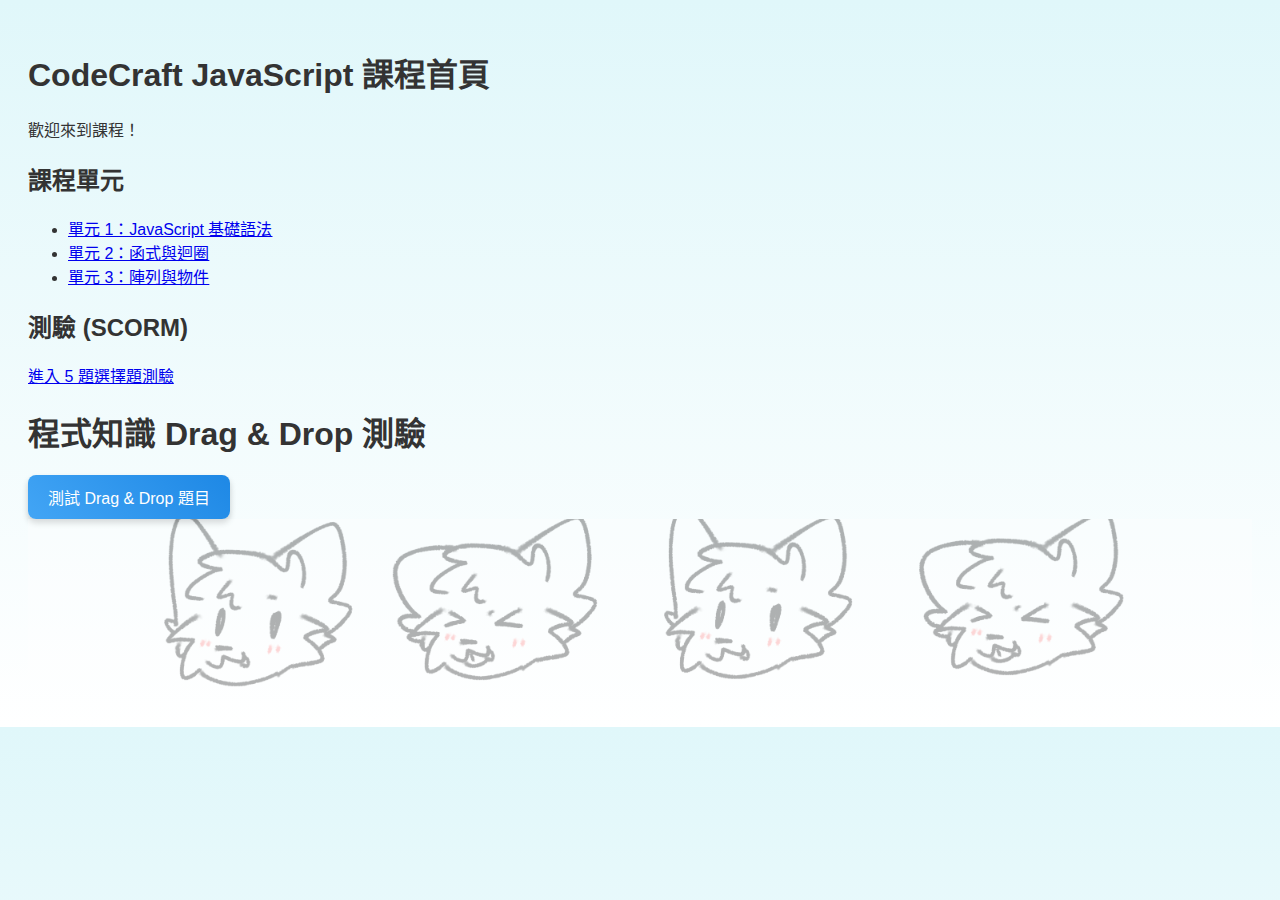
<file: index.html>
<!DOCTYPE html>
<html lang="zh-TW">
<head>
<meta charset="UTF-8">
<title>CodeCraft JavaScript 課程</title>
<link rel="stylesheet" href="style.css">
</head>
<body>

    
<h1>CodeCraft JavaScript 課程首頁</h1>
<p>歡迎來到課程！</p>
<ul>
 
</ul>




<h2>課程單元</h2>
<ul>
  <li><a href="unit1.html">單元 1：JavaScript 基礎語法</a></li>
  <li><a href="unit2.html">單元 2：函式與迴圈</a></li>
  <li><a href="unit3.html">單元 3：陣列與物件</a></li>
</ul>

<!DOCTYPE html>
<html lang="zh-TW">
<head>
<meta charset="UTF-8">

<h2>測驗 (SCORM)</h2>
<a href="quiz.html" target="_blank">進入 5 題選擇題測驗</a>


<title>程式知識 Drag & Drop 測驗</title>
<style>
body { font-family: Arial; padding: 20px; }
.draggable { padding: 5px 10px; margin: 5px; background-color: #f2f2f2; border: 1px solid #333; cursor: grab; display: inline-block; }
.dropzone { width: 200px; min-height: 50px; margin: 10px; padding: 10px; border: 2px dashed #333; display: inline-block; vertical-align: top; }
.correct { background-color: #c8f7c5; }
.wrong { background-color: #f7c5c5; }
.question { margin-bottom: 20px; }
</style>
</head>
<body>
<h1>程式知識 Drag & Drop 測驗</h1>
<!-- 按鈕進入 Drag & Drop 測驗 -->
<button onclick="location.href='dragdrop.html'">測試 Drag & Drop 題目</button>

</body>
</html>

<!-- 底部裝飾圖片 -->
<img src="345.png" alt="底部裝飾圖片" style="
  width: 100%;
  height: 20vh;       /* 高度約佔整個頁面 1/5 */
  object-fit: cover;  /* 長寬自適應，不變形 */
  opacity: 0.3;       /* 透明度 30% */
  display: block;     /* 避免行內間距 */
">

</body>
</html>
</file>
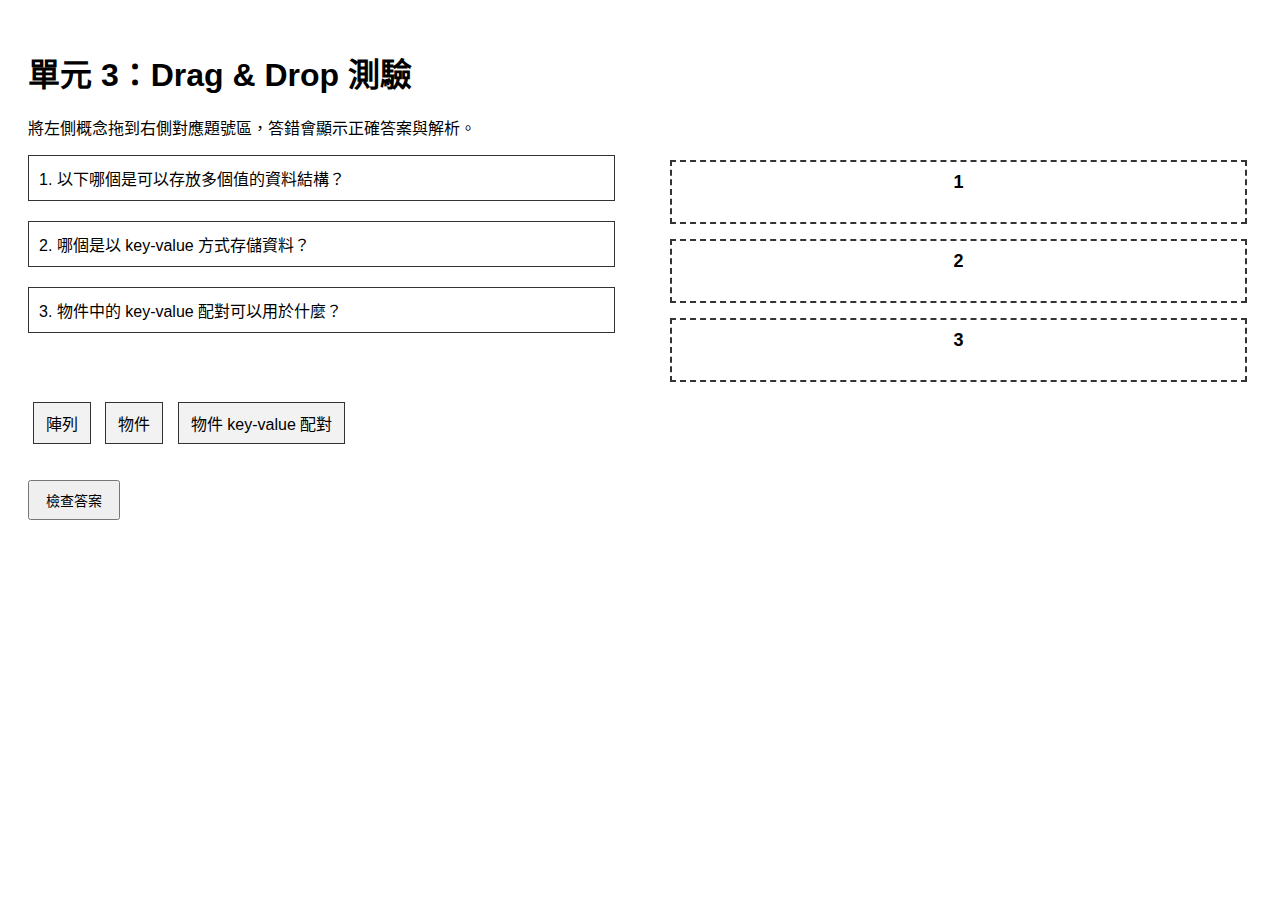
<file: dragdrop.html>
<!DOCTYPE html>
<html lang="zh-TW">
<head>
<meta charset="UTF-8">
<title>單元 3：Drag & Drop 測驗</title>
<style>
body { font-family: Arial; padding: 20px; }
h1 { margin-bottom: 20px; }
.container { display: flex; gap: 50px; }
.question-area, .drag-area { flex: 1; }
.question { margin-bottom: 20px; padding: 10px; border:1px solid #333; }
.match-item { padding:8px 12px; margin:5px; border:1px solid #333; display:inline-block; cursor:pointer; background-color: #f2f2f2; }
.match-zone { padding:10px; margin:5px; border:2px dashed #333; min-width:200px; min-height:40px; margin-bottom:15px; text-align: center; font-weight:bold; font-size:18px; }
.correct { background-color: #c8f7c5; }
.wrong { background-color: #f7c5c5; }
.feedback { color: red; font-weight: bold; margin-left: 10px; display: none; }
button { margin-top: 15px; padding: 8px 16px; font-size: 14px; cursor:pointer; }
</style>
</head>
<body>
<h1>單元 3：Drag & Drop 測驗</h1>
<p>將左側概念拖到右側對應題號區，答錯會顯示正確答案與解析。</p>

<div class="container">
  <!-- 題目區 -->
  <div class="question-area">
    <div class="question" id="q1">1. 以下哪個是可以存放多個值的資料結構？<span class="feedback" id="f1"></span></div>
    <div class="question" id="q2">2. 哪個是以 key-value 方式存儲資料？<span class="feedback" id="f2"></span></div>
    <div class="question" id="q3">3. 物件中的 key-value 配對可以用於什麼？<span class="feedback" id="f3"></span></div>
  </div>

  <!-- 拖拽區，只用題號 -->
  <div class="drag-area">
    <div class="match-zone" id="t1">1</div>
    <div class="match-zone" id="t2">2</div>
    <div class="match-zone" id="t3">3</div>
  </div>
</div>

<!-- 拖動選項 -->
<div>
  <div class="match-item" id="d1" data-target="t1">陣列</div>
  <div class="match-item" id="d2" data-target="t2">物件</div>
  <div class="match-item" id="d3" data-target="t3">物件 key-value 配對</div>
</div>

<p>
  <button onclick="checkMatching()">檢查答案</button>
</p>

<!-- 答題後的操作按鈕 -->
<div id="action-buttons" style="display:none;">
  <button onclick="location.href='index.html'">返回主頁面</button>
  <button onclick="resetTest()">再測一次</button>
</div>

<script>
// Drag & Drop
const items = document.querySelectorAll('.match-item');
const zones = document.querySelectorAll('.match-zone');

items.forEach(item => {
  item.setAttribute('draggable', true);
  item.addEventListener('dragstart', e => {
    e.dataTransfer.setData('text', e.target.id);
  });
});

zones.forEach(zone => {
  zone.addEventListener('dragover', e => e.preventDefault());
  zone.addEventListener('drop', e => {
    e.preventDefault();
    const id = e.dataTransfer.getData('text');
    const draggedItem = document.getElementById(id);
    zone.appendChild(draggedItem);
  });
});

// 答案與解析
const answerKey = {
  t1: { correct: "陣列", explanation: "陣列可以存放多個值，可依索引存取。" },
  t2: { correct: "物件", explanation: "物件使用 key-value 方式存儲資料，可快速查詢。" },
  t3: { correct: "物件 key-value 配對", explanation: "透過 key-value 可以儲存資料並快速查詢。" }
};

// 題號對應 feedback
const questionMap = {
  t1: "f1",
  t2: "f2",
  t3: "f3"
};

// 檢查答案
function checkMatching(){
  let anyWrong = false;
  zones.forEach(zone => {
    const item = zone.querySelector('.match-item');
    const feedback = document.getElementById(questionMap[zone.id]);
    if(item && item.dataset.target === zone.id){
      zone.classList.add('correct');
      zone.classList.remove('wrong');
      feedback.style.display = "none";
    } else {
      zone.classList.add('wrong');
      zone.classList.remove('correct');
      feedback.style.display = "inline";
      feedback.innerText = ` 正確答案: ${answerKey[zone.id].correct} (解析: ${answerKey[zone.id].explanation})`;
      anyWrong = true;
    }
  });
  // 顯示操作按鈕
  document.getElementById('action-buttons').style.display = "block";
}

// 再測一次，重置
function resetTest(){
  zones.forEach(zone => {
    zone.classList.remove('correct','wrong');
    const item = zone.querySelector('.match-item');
    if(item) document.body.appendChild(item); // 放回選項區
  });
  for(let f of Object.values(questionMap)){
    const feedback = document.getElementById(f);
    feedback.style.display = "none";
  }
  document.getElementById('action-buttons').style.display = "none";
}
</script>

</body>
</html>
</file>
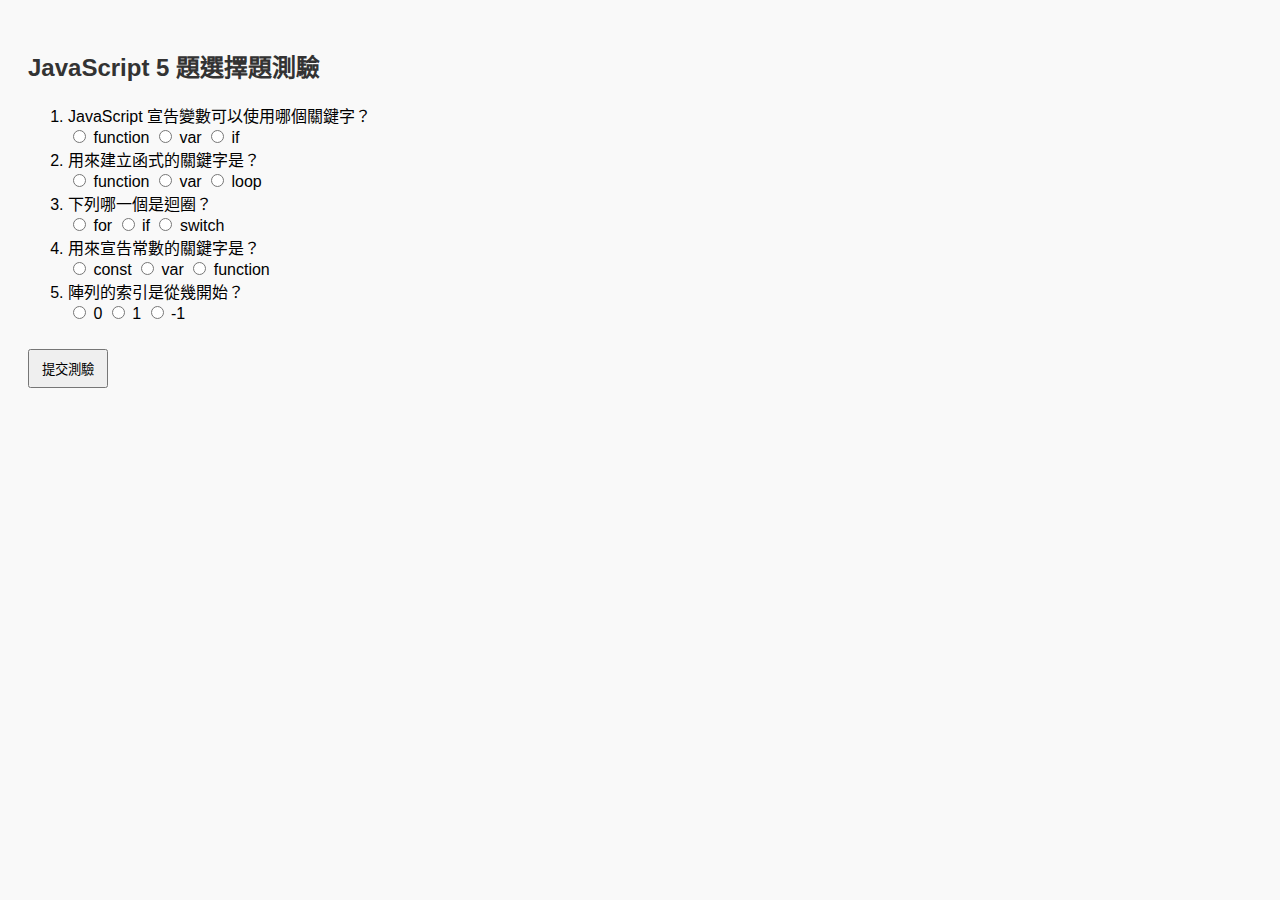
<file: quiz.html>
<!DOCTYPE html>
<html lang="zh-TW">
<head>
<meta charset="UTF-8">
<title>JavaScript 測驗</title>
<style>
body { font-family: Arial; padding: 20px; background: #f9f9f9; }
h2 { color: #333; }
button { margin-top: 10px; padding: 8px 12px; }
</style>
</head>
<body>
<h2>JavaScript 5 題選擇題測驗</h2>

<form id="quizForm">
  <ol>
    <li>
      JavaScript 宣告變數可以使用哪個關鍵字？
      <br>
      <input type="radio" name="q1" value="0"> function
      <input type="radio" name="q1" value="1"> var
      <input type="radio" name="q1" value="0"> if
    </li>
    <li>
      用來建立函式的關鍵字是？
      <br>
      <input type="radio" name="q2" value="1"> function
      <input type="radio" name="q2" value="0"> var
      <input type="radio" name="q2" value="0"> loop
    </li>
    <li>
      下列哪一個是迴圈？
      <br>
      <input type="radio" name="q3" value="1"> for
      <input type="radio" name="q3" value="0"> if
      <input type="radio" name="q3" value="0"> switch
    </li>
    <li>
      用來宣告常數的關鍵字是？
      <br>
      <input type="radio" name="q4" value="1"> const
      <input type="radio" name="q4" value="0"> var
      <input type="radio" name="q4" value="0"> function
    </li>
    <li>
      陣列的索引是從幾開始？
      <br>
      <input type="radio" name="q5" value="1"> 0
      <input type="radio" name="q5" value="0"> 1
      <input type="radio" name="q5" value="0"> -1
    </li>
  </ol>
  <button type="button" onclick="checkQuiz()">提交測驗</button>
</form>

<p id="result"></p>

<script>
function checkQuiz() {
  const form = document.getElementById('quizForm');
  let score = 0;
  for (let i = 1; i <=5; i++){
    const val = form['q'+i].value;
    score += parseInt(val);
  }
  document.getElementById('result').innerText = '你的分數：' + score + '/5';
}
</script>

</body>
</html>
</file>
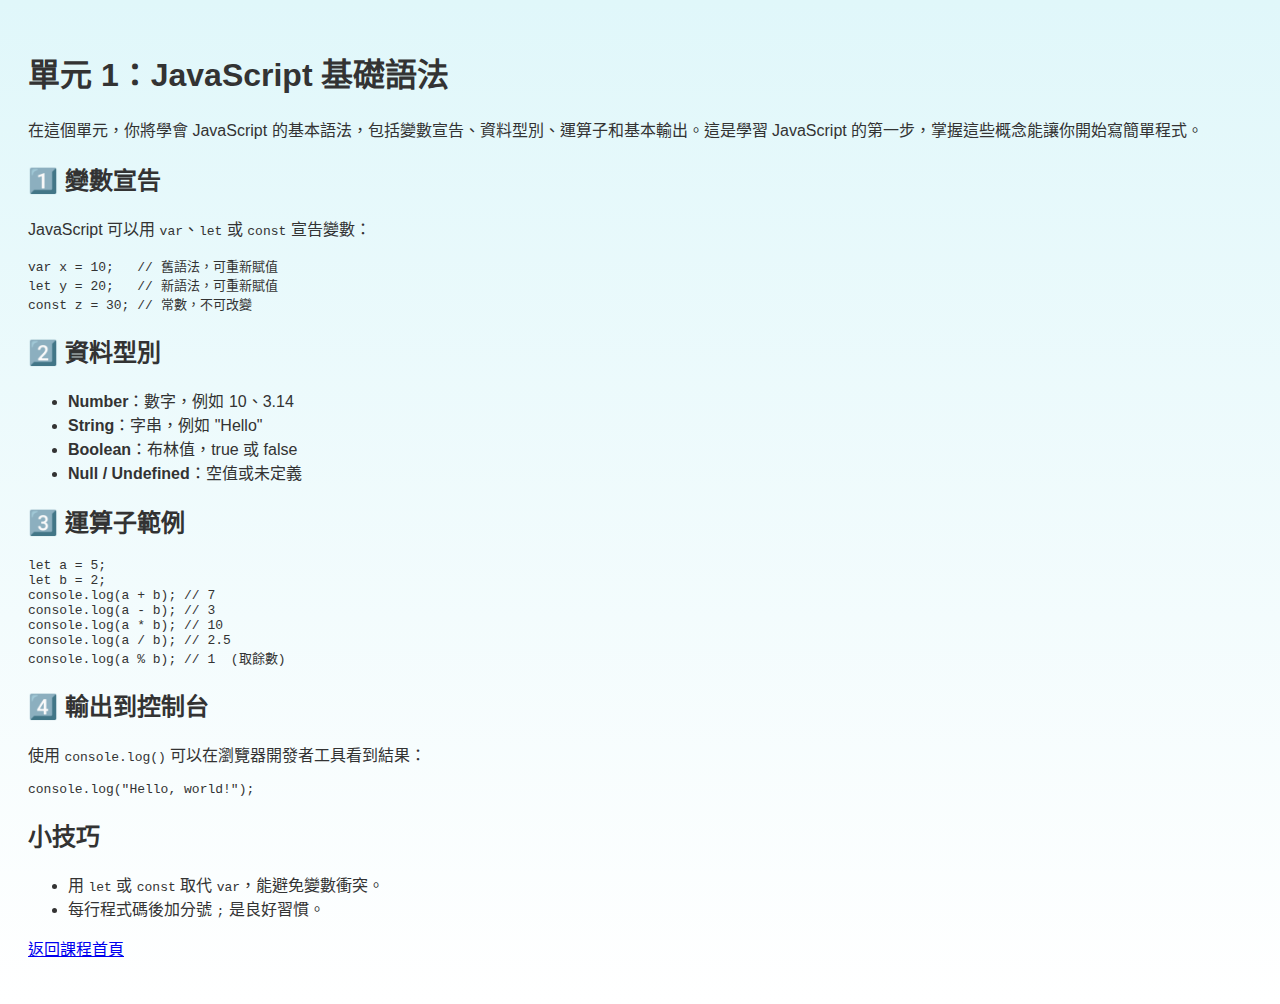
<file: unit1.html>
<!DOCTYPE html>
<html lang="zh-TW">
<head>
<meta charset="UTF-8">
<title>單元 1：JavaScript 基礎語法</title>
<link rel="stylesheet" href="style.css">
</head>
<body>
<h1>單元 1：JavaScript 基礎語法</h1>

<p>在這個單元，你將學會 JavaScript 的基本語法，包括變數宣告、資料型別、運算子和基本輸出。這是學習 JavaScript 的第一步，掌握這些概念能讓你開始寫簡單程式。</p>

<h2>1️⃣ 變數宣告</h2>
<p>JavaScript 可以用 <code>var</code>、<code>let</code> 或 <code>const</code> 宣告變數：</p>
<pre>
var x = 10;   // 舊語法，可重新賦值
let y = 20;   // 新語法，可重新賦值
const z = 30; // 常數，不可改變
</pre>

<h2>2️⃣ 資料型別</h2>
<ul>
  <li><strong>Number</strong>：數字，例如 10、3.14</li>
  <li><strong>String</strong>：字串，例如 "Hello"</li>
  <li><strong>Boolean</strong>：布林值，true 或 false</li>
  <li><strong>Null / Undefined</strong>：空值或未定義</li>
</ul>

<h2>3️⃣ 運算子範例</h2>
<pre>
let a = 5;
let b = 2;
console.log(a + b); // 7
console.log(a - b); // 3
console.log(a * b); // 10
console.log(a / b); // 2.5
console.log(a % b); // 1  (取餘數)
</pre>

<h2>4️⃣ 輸出到控制台</h2>
<p>使用 <code>console.log()</code> 可以在瀏覽器開發者工具看到結果：</p>
<pre>
console.log("Hello, world!");
</pre>

<h2>小技巧</h2>
<ul>
  <li>用 <code>let</code> 或 <code>const</code> 取代 <code>var</code>，能避免變數衝突。</li>
  <li>每行程式碼後加分號 <code>;</code> 是良好習慣。</li>
</ul>

<p><a href="index.html">返回課程首頁</a></p>
</body>
</html>
</file>
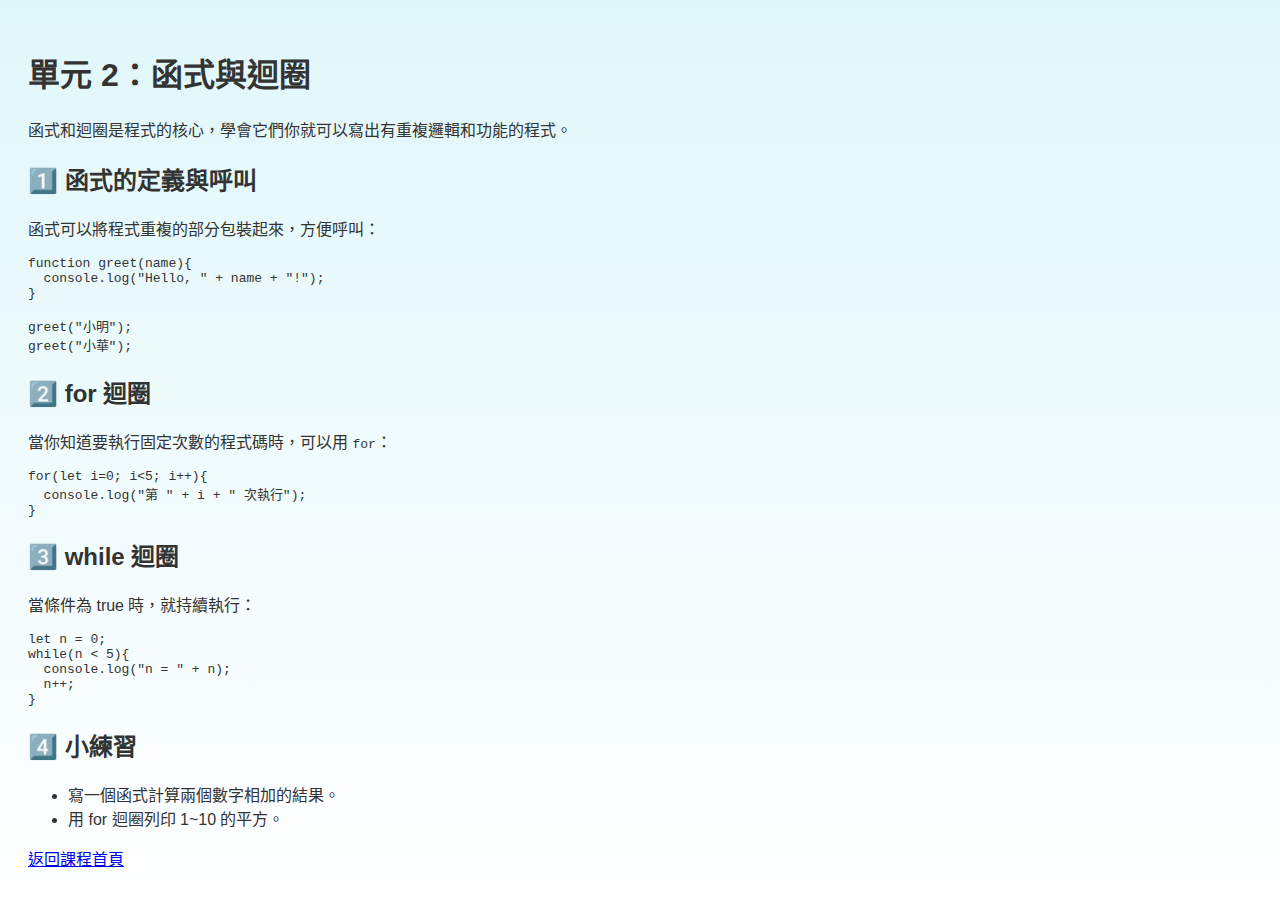
<file: unit2.html>
<!DOCTYPE html>
<html lang="zh-TW">
<head>
<meta charset="UTF-8">
<title>單元 2：函式與迴圈</title>
<link rel="stylesheet" href="style.css">
</head>
<body>
<h1>單元 2：函式與迴圈</h1>

<p>函式和迴圈是程式的核心，學會它們你就可以寫出有重複邏輯和功能的程式。</p>

<h2>1️⃣ 函式的定義與呼叫</h2>
<p>函式可以將程式重複的部分包裝起來，方便呼叫：</p>
<pre>
function greet(name){
  console.log("Hello, " + name + "!");
}

greet("小明");
greet("小華");
</pre>

<h2>2️⃣ for 迴圈</h2>
<p>當你知道要執行固定次數的程式碼時，可以用 <code>for</code>：</p>
<pre>
for(let i=0; i<5; i++){
  console.log("第 " + i + " 次執行");
}
</pre>

<h2>3️⃣ while 迴圈</h2>
<p>當條件為 true 時，就持續執行：</p>
<pre>
let n = 0;
while(n < 5){
  console.log("n = " + n);
  n++;
}
</pre>

<h2>4️⃣ 小練習</h2>
<ul>
  <li>寫一個函式計算兩個數字相加的結果。</li>
  <li>用 for 迴圈列印 1~10 的平方。</li>
</ul>

<p><a href="index.html">返回課程首頁</a></p>
</body>
</html>
</file>
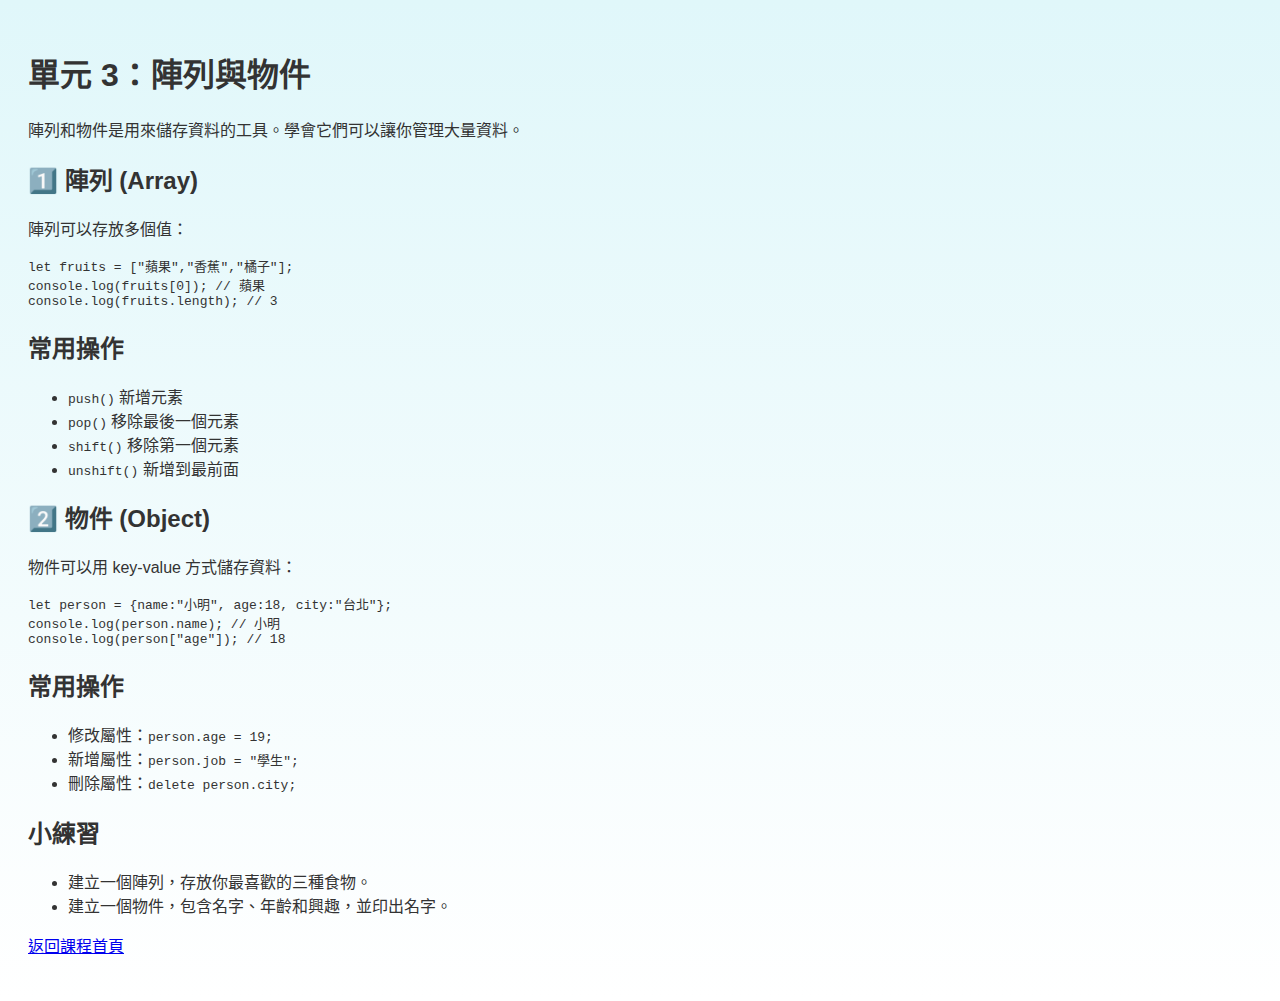
<file: unit3.html>
<!DOCTYPE html>
<html lang="zh-TW">
<head>
<meta charset="UTF-8">
<title>單元 3：陣列與物件</title>
<link rel="stylesheet" href="style.css">
</head>
<body>
<h1>單元 3：陣列與物件</h1>

<p>陣列和物件是用來儲存資料的工具。學會它們可以讓你管理大量資料。</p>

<h2>1️⃣ 陣列 (Array)</h2>
<p>陣列可以存放多個值：</p>
<pre>
let fruits = ["蘋果","香蕉","橘子"];
console.log(fruits[0]); // 蘋果
console.log(fruits.length); // 3
</pre>

<h2>常用操作</h2>
<ul>
  <li><code>push()</code> 新增元素</li>
  <li><code>pop()</code> 移除最後一個元素</li>
  <li><code>shift()</code> 移除第一個元素</li>
  <li><code>unshift()</code> 新增到最前面</li>
</ul>

<h2>2️⃣ 物件 (Object)</h2>
<p>物件可以用 key-value 方式儲存資料：</p>
<pre>
let person = {name:"小明", age:18, city:"台北"};
console.log(person.name); // 小明
console.log(person["age"]); // 18
</pre>

<h2>常用操作</h2>
<ul>
  <li>修改屬性：<code>person.age = 19;</code></li>
  <li>新增屬性：<code>person.job = "學生";</code></li>
  <li>刪除屬性：<code>delete person.city;</code></li>
</ul>

<h2>小練習</h2>
<ul>
  <li>建立一個陣列，存放你最喜歡的三種食物。</li>
  <li>建立一個物件，包含名字、年齡和興趣，並印出名字。</li>
</ul>

<p><a href="index.html">返回課程首頁</a></p>
</body>
</html>
</file>
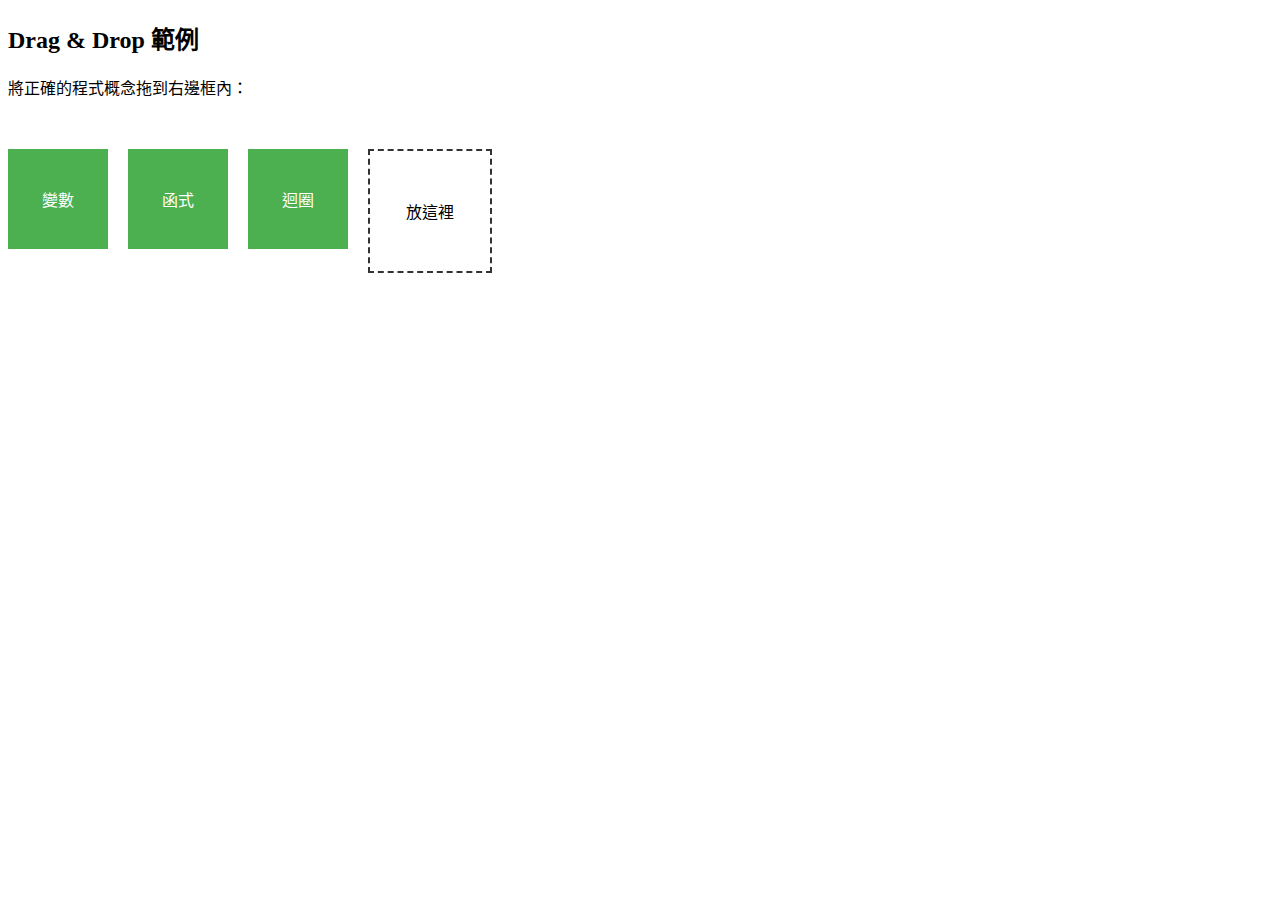
<file: 1/drag-drop.html>
<!DOCTYPE html>
<html lang="zh-TW">
<head>
<meta charset="UTF-8">
<title>Drag & Drop 示例</title>
<style>
  .container { display: flex; gap: 20px; margin-top: 50px; }
  .draggable { width: 100px; height: 100px; background: #4CAF50; color: #fff; display: flex; align-items: center; justify-content: center; cursor: grab; }
  .dropzone { width: 120px; height: 120px; border: 2px dashed #333; display: flex; align-items: center; justify-content: center; }
</style>
</head>
<body>
<h2>Drag & Drop 範例</h2>
<p>將正確的程式概念拖到右邊框內：</p>

<div class="container">
  <div class="draggable" draggable="true" id="var">變數</div>
  <div class="draggable" draggable="true" id="func">函式</div>
  <div class="draggable" draggable="true" id="loop">迴圈</div>
  <div class="dropzone" id="dropzone">放這裡</div>
</div>

<script>
const draggables = document.querySelectorAll('.draggable');
const dropzone = document.getElementById('dropzone');

draggables.forEach(item => {
  item.addEventListener('dragstart', e => {
    e.dataTransfer.setData('text/plain', item.id);
  });
});

dropzone.addEventListener('dragover', e => e.preventDefault());

dropzone.addEventListener('drop', e => {
  e.preventDefault();
  const id = e.dataTransfer.getData('text');
  const dragged = document.getElementById(id);
  dropzone.innerHTML = '你放入了：' + dragged.innerText;
});
</script>

</body>
</html>
</file>
<file: style.css>
body {
  font-family: 'Arial', sans-serif;
  padding: 20px;
  background: linear-gradient(to bottom, #e0f7fa, #ffffff);
  color: #333;
}

.question-area, .drag-area {
  flex: 1;
  background-color: #fdfdfd;
  padding: 15px;
  border-radius: 10px;
  box-shadow: 0 4px 6px rgba(0,0,0,0.1);
}

.match-zone {
  border: 2px dashed #2196f3;
  border-radius: 8px;
  transition: all 0.2s ease;
}

.match-zone:hover {
  background-color: #e3f2fd;
  border-color: #0d47a1;
}

.match-item {
  padding: 10px 15px;
  margin: 5px;
  border-radius: 8px;
  border: 1px solid #2196f3;
  background-color: #bbdefb;
  cursor: grab;
  transition: transform 0.2s, background-color 0.2s;
}

.match-item:hover {
  background-color: #90caf9;
  transform: scale(1.05);
}

button {
  padding: 10px 20px;
  font-size: 16px;
  cursor: pointer;
  border: none;
  border-radius: 8px;
  background: linear-gradient(45deg, #42a5f5, #1e88e5);
  color: #fff;
  box-shadow: 0 4px 6px rgba(0,0,0,0.2);
  transition: all 0.3s ease;
}

.correct {
  background-color: #c8f7c5;
  animation: correctFlash 0.5s;
}

.wrong {
  background-color: #f7c5c5;
  animation: wrongFlash 0.5s;
}

@keyframes correctFlash {
  from { background-color: #ffffff; }
  to { background-color: #c8f7c5; }
}

@keyframes wrongFlash {
  from { background-color: #ffffff; }
  to { background-color: #f7c5c5; }
}

button {
  padding: 10px 20px;
  font-size: 16px;
  cursor: pointer;
  border: none;
  border-radius: 8px;
  background: linear-gradient(45deg, #42a5f5, #1e88e5);
  color: #fff;
  box-shadow: 0 4px 6px rgba(0,0,0,0.2);
  transition: all 0.3s ease;
}

button:hover {
  background: linear-gradient(45deg, #1e88e5, #1976d2);
  transform: translateY(-2px);
  box-shadow: 0 6px 8px rgba(0,0,0,0.3);
}
</file>
